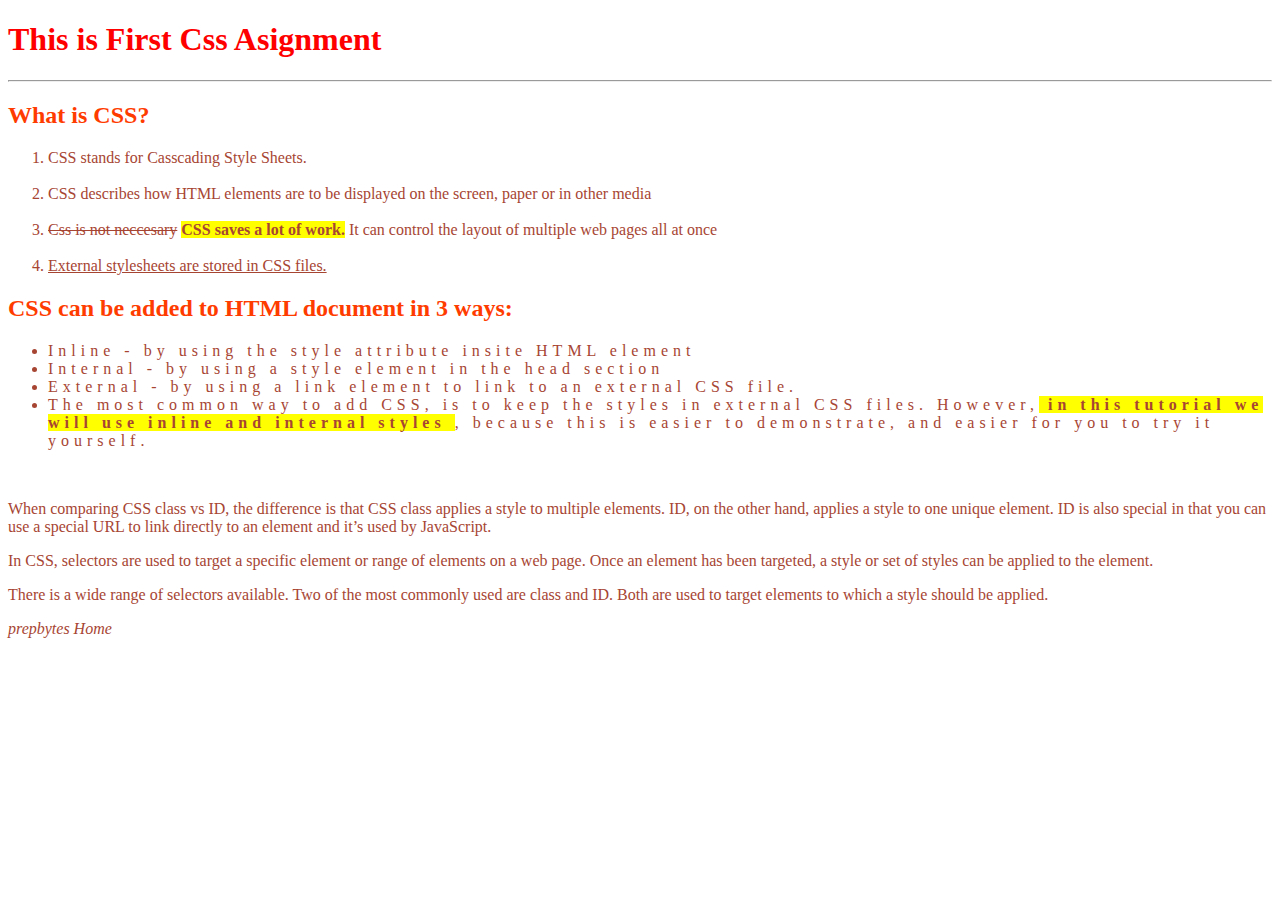
<file: index.html>
<!DOCTYPE html>
<html lang="en">

<head>
    <meta charset="UTF-8">
    <meta http-equiv="X-UA-Compatible" content="IE=edge">
    <meta name="viewport" content="width=device-width, initial-scale=1.0">
    <link rel="stylesheet" href="style.css">
    <title>Document</title>
</head>

<body>
    <h1>This is First Css Asignment</h1>
    <hr>
    <h2>What is CSS? </h2>
    <ol>
        <li>CSS stands for Casscading Style Sheets.</li>
        <br>
        <li>CSS describes how HTML elements are to be displayed on the screen, paper or in other media</li>
        <br>
        <li><del>Css is not neccesary</del> <span>CSS saves a lot of work.</span> It can control the layout of multiple web pages all at once
        </li>
        <br>
        <li><u>External stylesheets are stored in CSS files.</u></li>
    </ol>
    <h2>CSS can be added to HTML document in 3 ways:</h2>
    <ul>
        <li>Inline - by using the style attribute insite HTML element </li>
        <li>Internal - by using a style element in the head section</li>
        <li>External - by using a link element to link to an external CSS file.</li>
        <li>The most common way to add CSS, is to keep the styles in external CSS files. However,<span> in this tutorial we will use inline and internal styles </span>, because this is easier to demonstrate, and easier for you to try it yourself.</li>
    </ul>
    <br>
    <p>When comparing CSS class vs ID, the difference is that CSS class applies a style to multiple elements. ID, on the other hand, applies a style to one unique element. ID is also special in that you can use a special URL to link directly to an element
        and it’s used by JavaScript.</p>
    <p>In CSS, selectors are used to target a specific element or range of elements on a web page. Once an element has been targeted, a style or set of styles can be applied to the element.</p>
    <p>There is a wide range of selectors available. Two of the most commonly used are class and ID. Both are used to target elements to which a style should be applied.</p>

    <a href="https://www.prepbytes.com/">prepbytes Home</a>
</body>

</html>
</file>
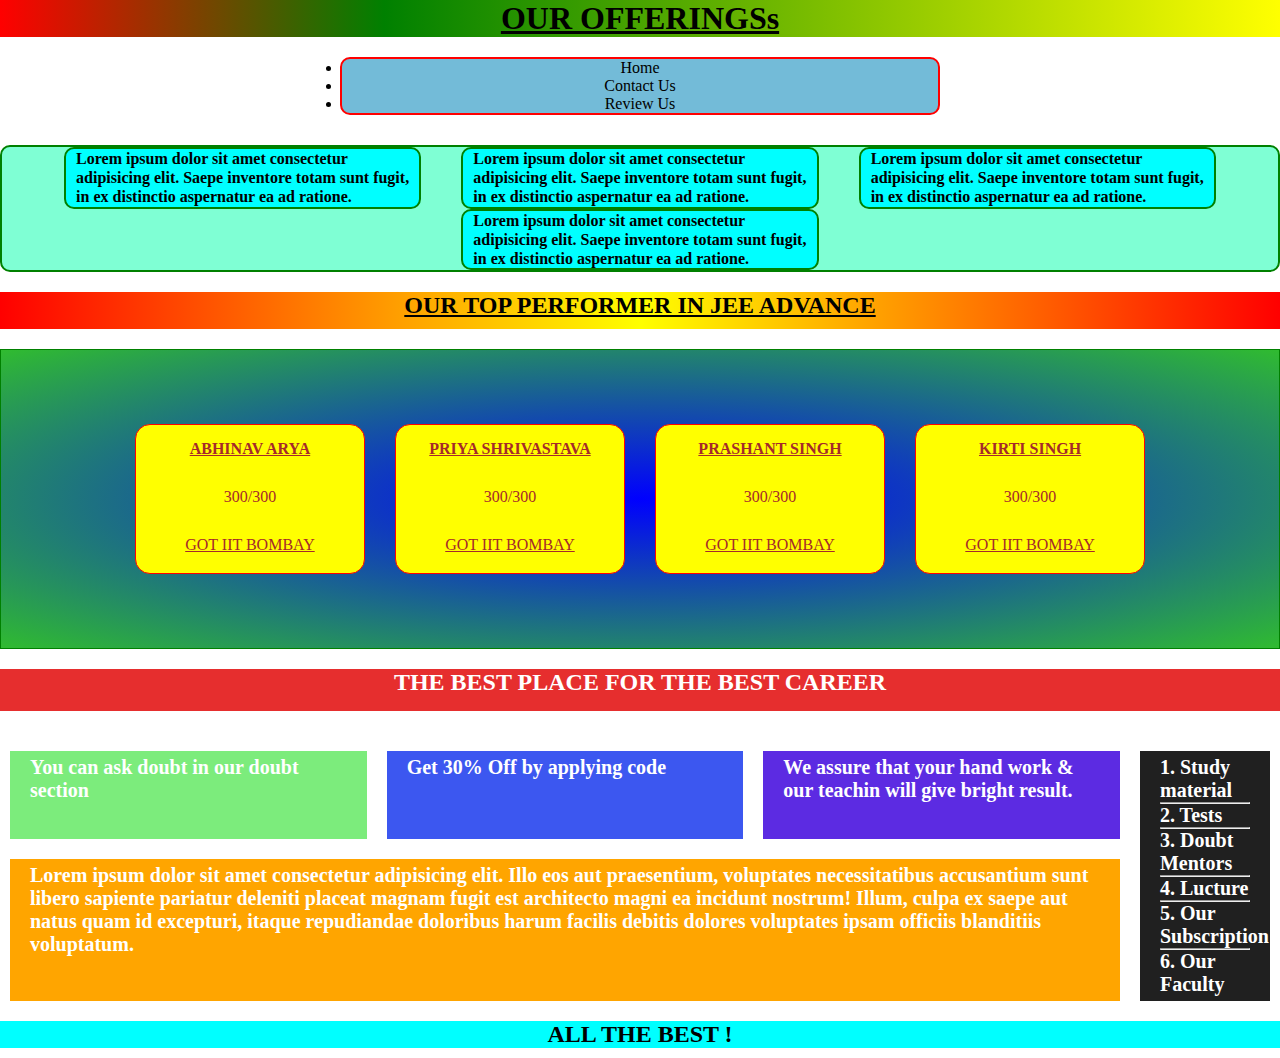
<file: css-4/index.html>
<!DOCTYPE html>
<html lang="en">

<head>
    <meta charset="UTF-8">
    <meta http-equiv="X-UA-Compatible" content="IE=edge">
    <meta name="viewport" content="width=device-width, initial-scale=1.0">
    <link rel="stylesheet" href="style.css">
    <title>Document</title>
</head>

<body>
    <!-- heading  -->
    <div class="head">
        <h1> OUR OFFERINGSs </h1>
    </div>
    <!-- unordered list menu  -->
    <div class="unordered-link">
        <ul>
            <li>Home</li>
            <li>Contact Us</li>
            <li>Review Us</li>
        </ul>
    </div>
    <!-- div for card 1 container  -->
    <div class="card-container">
        <div class="card">Lorem ipsum dolor sit amet consectetur adipisicing elit. Saepe inventore totam sunt fugit, in ex distinctio aspernatur ea ad ratione.</div>
        <div class="card">Lorem ipsum dolor sit amet consectetur adipisicing elit. Saepe inventore totam sunt fugit, in ex distinctio aspernatur ea ad ratione.</div>
        <div class="card">Lorem ipsum dolor sit amet consectetur adipisicing elit. Saepe inventore totam sunt fugit, in ex distinctio aspernatur ea ad ratione.</div>
        <div class="card">Lorem ipsum dolor sit amet consectetur adipisicing elit. Saepe inventore totam sunt fugit, in ex distinctio aspernatur ea ad ratione.</div>
    </div>

    <!-- meddle heading  -->
    <div class="m-headding">
        <h1> OUR TOP PERFORMER IN JEE ADVANCE </h1>
    </div>

    <div class="card2-container">
        <div class="card2">
            <h4 class="underline"> ABHINAV ARYA </h4>
            <P> 300/300 </P>
            <P class="underline"> GOT IIT BOMBAY </P>
        </div>
        <div class="card2">
            <h4 class="underline"> PRIYA SHRIVASTAVA </h4>
            <P> 300/300 </P>
            <P class="underline"> GOT IIT BOMBAY </P>
        </div>
        <div class="card2">
            <h4 class="underline"> PRASHANT SINGH </h4>
            <P> 300/300 </P>
            <P class="underline"> GOT IIT BOMBAY </P>
        </div>
        <div class="card2">
            <h4 class="underline"> KIRTI SINGH </h4>
            <P> 300/300 </P>
            <P class="underline"> GOT IIT BOMBAY </P>
        </div>
    </div>
    <div class="career-heading">
        <h1> THE BEST PLACE FOR THE BEST CAREER</h1>
    </div>
    <div class="grid">
        <div class="col" style="background-color: rgb(124, 236, 124);"> You can ask doubt in our doubt section</div>
        <div class="col" style="background-color: rgb(60, 87, 240);"> Get 30% Off by applying code </div>
        <div class="col" style="background-color: rgb(92, 43, 226);"> We assure that your hand work & our teachin will give bright result. </div>
        <div class="col side">
            1. Study material
            <hr> 2. Tests
            <hr> 3. Doubt Mentors
            <hr> 4. Lucture
            <hr> 5. Our Subscription
            <hr> 6. Our Faculty
        </div>
        <div class="col blow"> Lorem ipsum dolor sit amet consectetur adipisicing elit. Illo eos aut praesentium, voluptates necessitatibus accusantium sunt libero sapiente pariatur deleniti placeat magnam fugit est architecto magni ea incidunt nostrum! Illum, culpa ex saepe
            aut natus quam id excepturi, itaque repudiandae doloribus harum facilis debitis dolores voluptates ipsam officiis blanditiis voluptatum.</div>
    </div>
    <div class="footer">
        <h1>ALL THE BEST !</h1>
    </div>
</body>

</html>
</file>
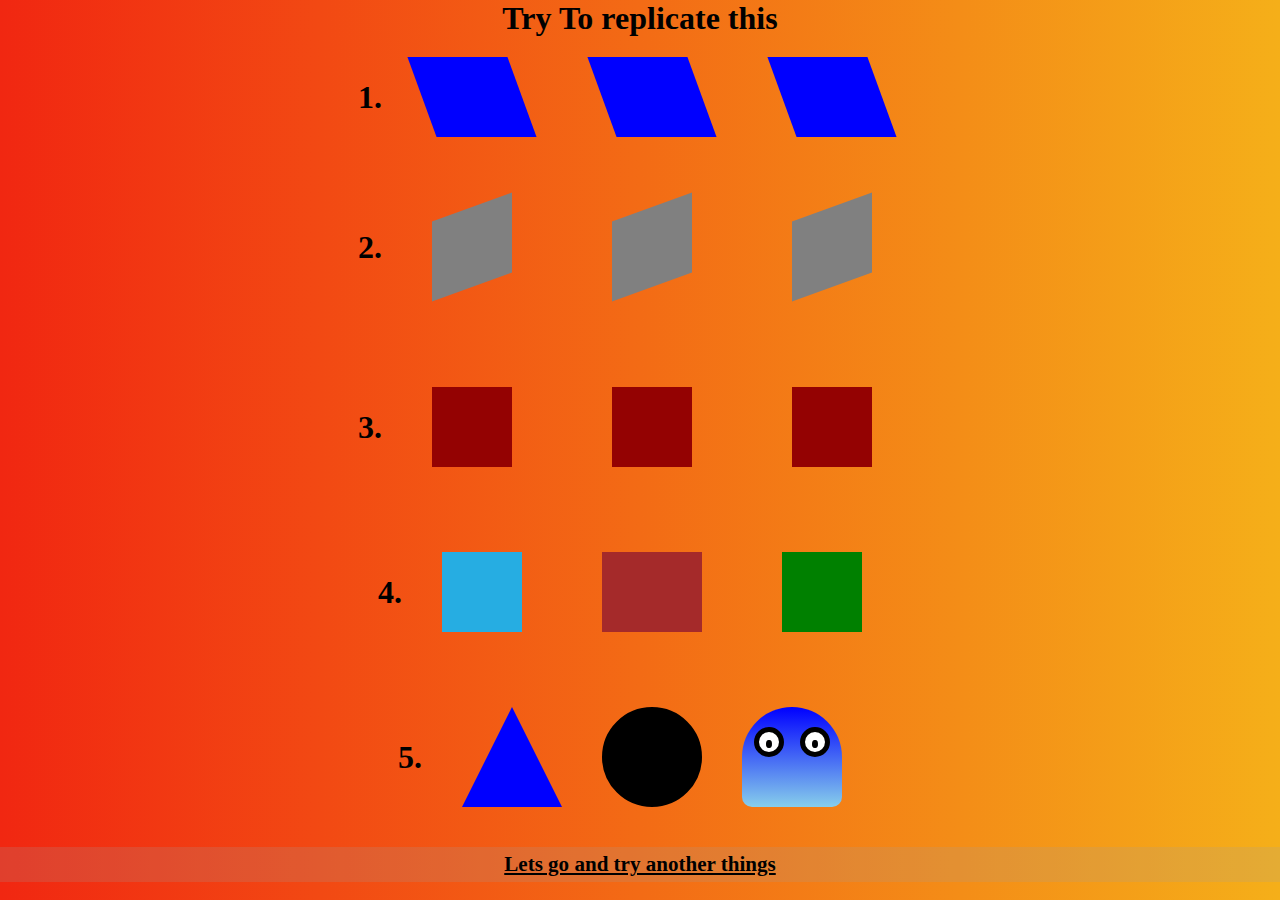
<file: css-5/index.html>
<!DOCTYPE html>
<html lang="en">

<head>
    <meta charset="UTF-8">
    <meta http-equiv="X-UA-Compatible" content="IE=edge">
    <meta name="viewport" content="width=device-width, initial-scale=1.0">
    <link rel="stylesheet" href="style.css">
    <title>Document</title>
</head>

<body>
    <h1>Try To replicate this </h1>
    <div class="main-container">
        <div class="container1">
            <h1>1.</h1>
            <div class="first"></div>
            <div class="first"></div>
            <div class="first"></div>
        </div>
        <div class="container1">
            <h1>2.</h1>
            <div class="second"></div>
            <div class="second"></div>
            <div class="second"></div>
        </div>
        <div class="container1">
            <h1>3.</h1>
            <div class="third"></div>
            <div class="third"></div>
            <div class="third"></div>
        </div>
        <div class="container1" style="height: 150px;">
            <h1>4.</h1>
            <div class="forth1"></div>
            <div class="forth2"></div>
            <div class="forth3"></div>
        </div>
        <div class="container1">
            <h1>5.</h1>
            <div class="fifth"></div>
            <div class="packman"></div>
            <div class="villen">
                <div class="circle">
                    <span style="background-color: black; border-radius: 50%;font-size: 7px;">...</span>
                </div>
                <div class="circle">
                    <span style="background-color: black; border-radius: 50%;font-size: 7px;"> ...</span>
                </div>
            </div>
        </div>
    </div>
    <div class="footer">
        <a href="./tranform.html">
            <h3>Lets go and try another things</h3>
        </a>
    </div>
</body>

</html>
</file>
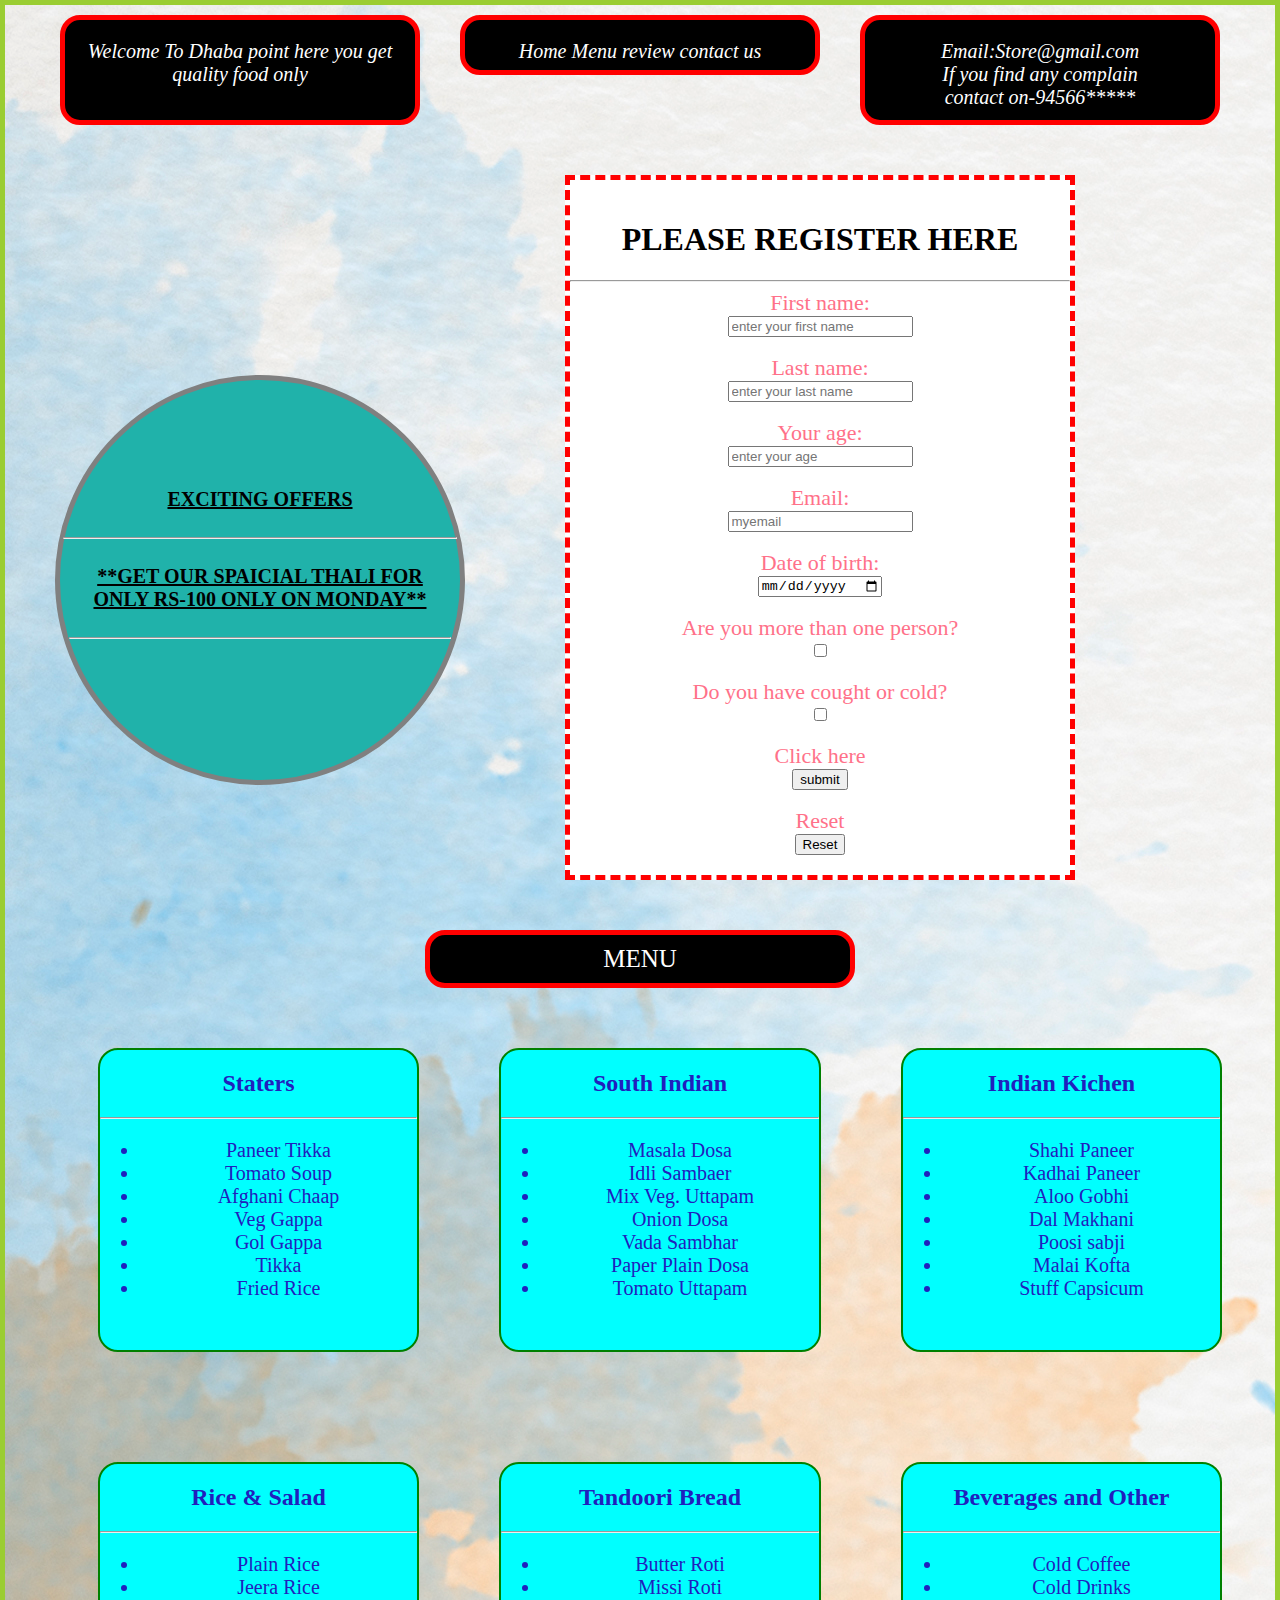
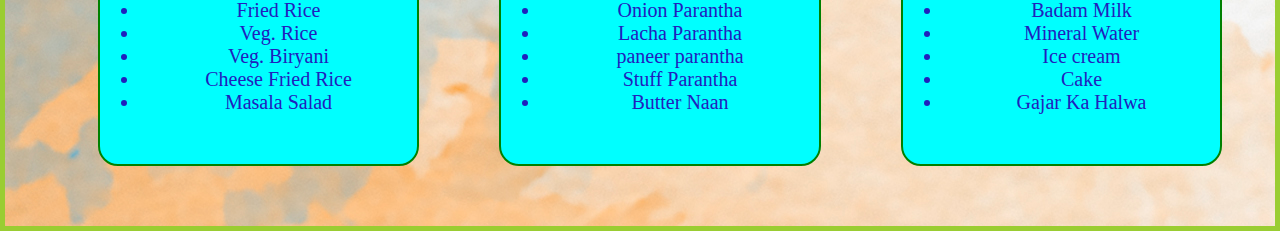
<file: 26-10.html>
<!DOCTYPE html>
<html lang="en">

<head>
    <meta charset="UTF-8">
    <meta http-equiv="X-UA-Compatible" content="IE=edge">
    <meta name="viewport" content="width=device-width, initial-scale=1.0">
    <link rel="stylesheet" href="style26-10.css">
    <title>Document</title>
</head>

<body>
    <div class="container">
        <div class="heading1">
            <p>Welcome To Dhaba point here you get quality food only</p>
        </div>
        <div class="heading2">
            <p>Home Menu review contact us</p>
        </div>
        <div class="heading3">
            <p>Email:Store@gmail.com <br> If you find any complain <br> contact on-94566*****</p>
        </div>
    </div>

    <div class="container1">
        <div class="circle">
            <br><br><br><br><br><br>
            <u>EXCITING OFFERS</u><br><br>
            <hr style="width: 98%;">
            <br>
            <u>**GET OUR SPAICIAL THALI FOR <BR> ONLY RS-100 ONLY ON MONDAY**</u>
            <br><br>
            <hr style="width: 95%;">
        </div>
        <div class="formbody">
            <h1 class="formheading">PLEASE REGISTER HERE</h1>
            <hr>
            <form action="">
                <label for="name">First name:</label><br>
                <input type="text" placeholder="enter your first name">
                <br><br>
                <label for="lname">Last name:</label><br>
                <input type="text" placeholder="enter your last name">
                <br><br>
                <label for="age">Your age:</label><br>
                <input type="text" placeholder="enter your age">
                <br><br>
                <label for="email">Email:</label><br>
                <input type="text" placeholder="myemail">
                <br><br>
                <label for="dob">Date of birth:</label><br>
                <input type="date">
                <br><br>
                <label for="person">Are you more than one person?</label><br>
                <input type="checkbox">
                <br><br>
                <label for="person">Do you have cought or cold?</label><br>
                <input type="checkbox">
                <br><br>
                <label for="person">Click here</label><br>
                <input type="submit" value="submit">
                <br><br>
                <label for="Reset">Reset</label><br>
                <input type="reset" value="Reset">
                <br>
            </form>
        </div>
    </div>
    <div class="container-head">
        <div class="menu">
            <font style="font-size: 25px;"> MENU</font>
        </div>

        <div class="container4">
            <div class="item-list">
                <h2>Staters</h2>
                <hr>
                <ul>
                    <li> Paneer Tikka </li>
                    <li>Tomato Soup</li>
                    <li>Afghani Chaap</li>
                    <li>Veg Gappa</li>
                    <li>Gol Gappa</li>
                    <li>Tikka </li>
                    <li>Fried Rice</li>
                </ul>

            </div>

            <div class="item-list">
                <h2>South Indian </h2>
                <hr>
                <ul>
                    <li>Masala Dosa</li>
                    <li>Idli Sambaer</li>
                    <li> Mix Veg. Uttapam</li>
                    <li>Onion Dosa</li>
                    <li> Vada Sambhar</li>
                    <li> Paper Plain Dosa</li>
                    <li>Tomato Uttapam</li>
                </ul>
            </div>

            <div class="item-list">
                <h2>Indian Kichen </h2>
                <hr>
                <ul>
                    <li>Shahi Paneer</li>
                    <li>Kadhai Paneer</li>
                    <li>Aloo Gobhi</li>
                    <li>Dal Makhani</li>
                    <li>Poosi sabji</li>
                    <li>Malai Kofta</li>
                    <li>Stuff Capsicum</li>
                </ul>
            </div>
            <br>
        </div>
        <div class="container4">
            <div class="item-list">
                <h2>Rice & Salad</h2>
                <hr>
                <ul>
                    <li>Plain Rice</li>
                    <li>Jeera Rice</li>
                    <li>Fried Rice</li>
                    <li>Veg. Rice</li>
                    <li>Veg. Biryani</li>
                    <li>Cheese Fried Rice</li>
                    <li>Masala Salad</li>
                </ul>
            </div>

            <div class="item-list">
                <h2>Tandoori Bread</h2>
                <hr>
                <ul>
                    <li>Butter Roti</li>
                    <li>Missi Roti</li>
                    <li>Onion Parantha</li>
                    <li>Lacha Parantha</li>
                    <li>paneer parantha</li>
                    <li>Stuff Parantha</li>
                    <li>Butter Naan</li>
                </ul>
            </div>

            <div class="item-list">
                <h2>Beverages and Other</h2>
                <hr>
                <ul>
                    <li>Cold Coffee</li>
                    <li>Cold Drinks</li>
                    <li>Badam Milk</li>
                    <li>Mineral Water</li>
                    <li>Ice cream</li>
                    <li>Cake</li>
                    <li>Gajar Ka Halwa</li>
                </ul>
            </div>
        </div>
    </div>

</body>

</html>
</file>
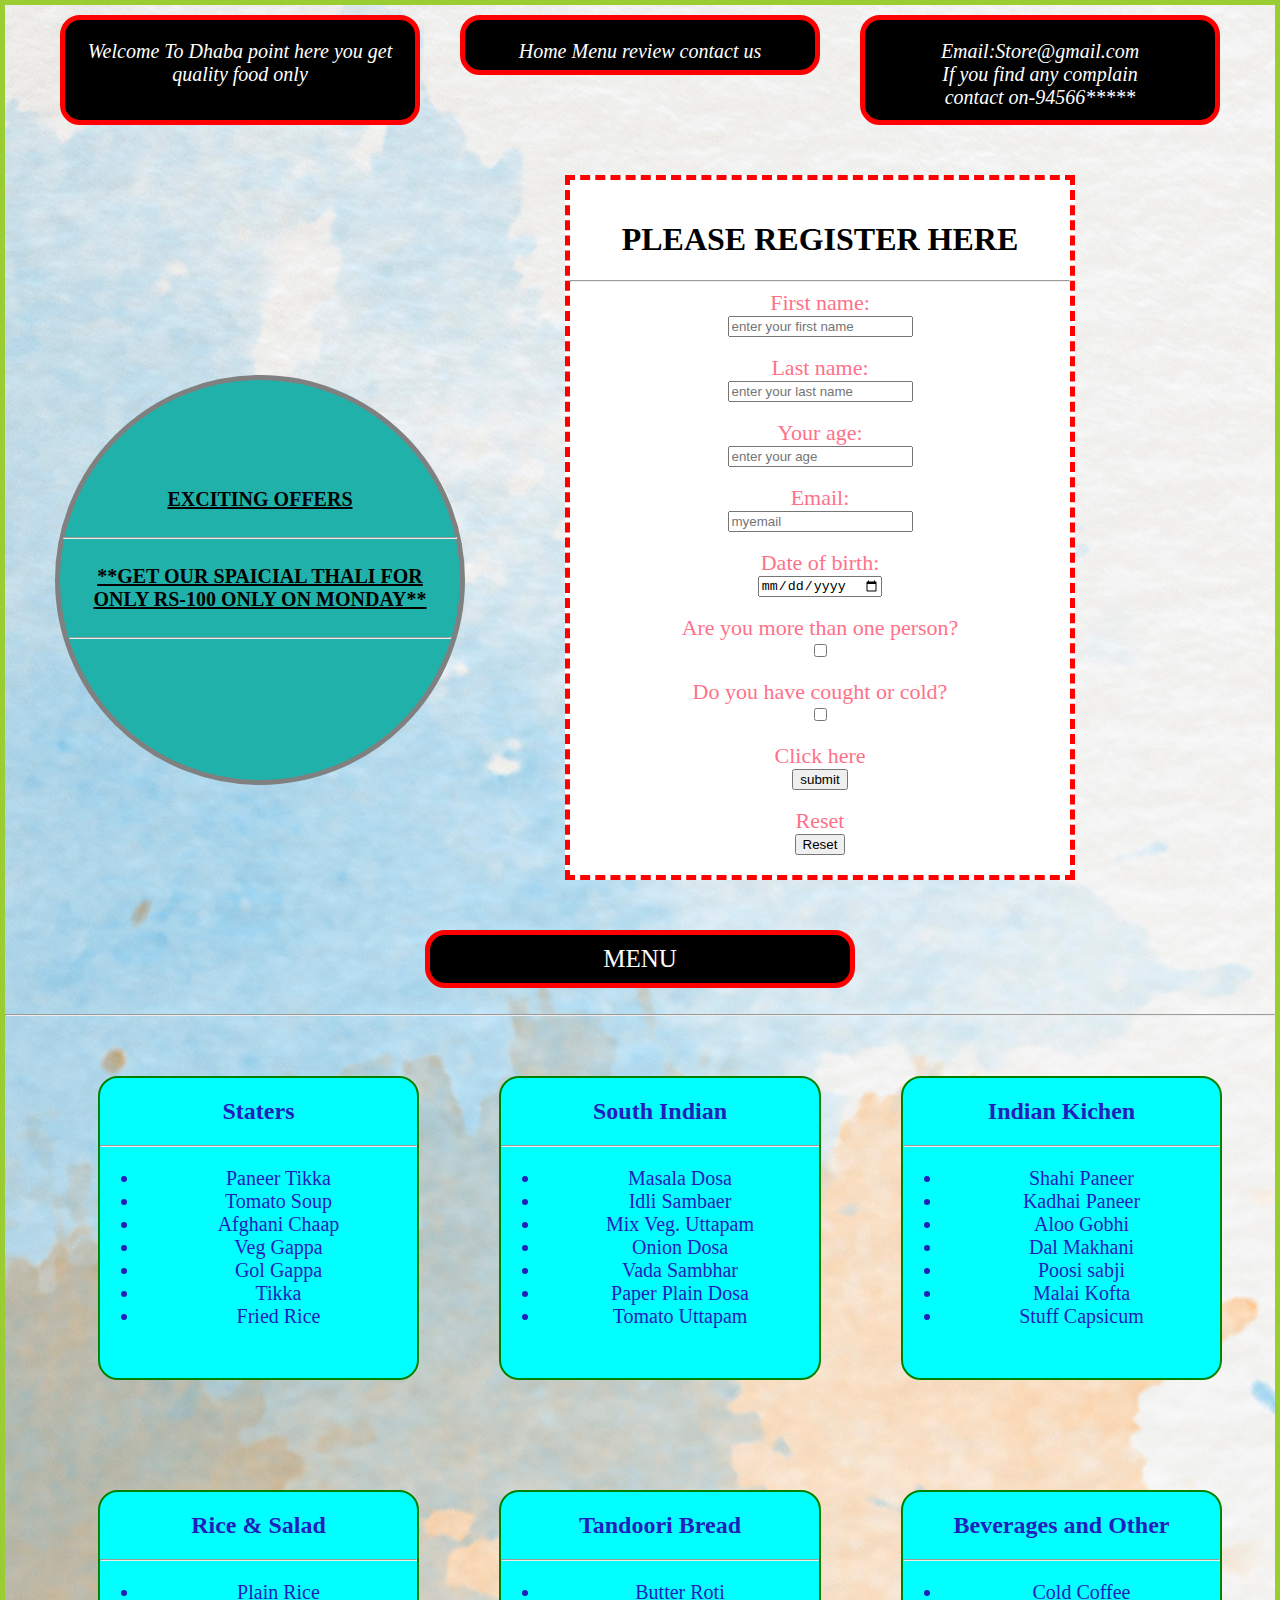
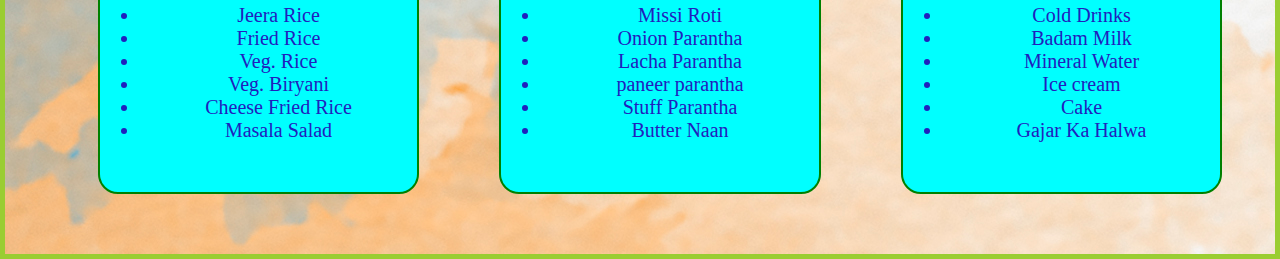
<file: ex26-10.html>
<!DOCTYPE html>
<html lang="en">

<head>
    <meta charset="UTF-8">
    <meta http-equiv="X-UA-Compatible" content="IE=edge">
    <meta name="viewport" content="width=device-width, initial-scale=1.0">
    <link rel="stylesheet" href="style26-10.css">
    <title>Document</title>
</head>

<body>

    <!-- header part  -->
    <div class="container">
        <div class="heading1">
            <p>Welcome To Dhaba point here you get quality food only</p>
        </div>
        <div class="heading2">
            <p>Home Menu review contact us</p>
        </div>
        <div class="heading3">
            <p>Email:Store@gmail.com <br> If you find any complain <br> contact on-94566*****</p>
        </div>
    </div>

    <!-- container for middle part  -->
    <div class="container1">
        <div class="circle">
            <br><br><br><br><br><br>
            <u>EXCITING OFFERS</u><br><br>
            <hr style="width: 98%;">
            <br>
            <u>**GET OUR SPAICIAL THALI FOR <BR> ONLY RS-100 ONLY ON MONDAY**</u>
            <br><br>
            <hr style="width: 95%;">
        </div>

        <!-- start form body  -->
        <div class="formbody">
            <h1 class="formheading">PLEASE REGISTER HERE</h1>
            <hr>
            <form action="">
                <label for="name">First name:</label><br>
                <input type="text" placeholder="enter your first name">
                <br><br>
                <label for="lname">Last name:</label><br>
                <input type="text" placeholder="enter your last name">
                <br><br>
                <label for="age">Your age:</label><br>
                <input type="text" placeholder="enter your age">
                <br><br>
                <label for="email">Email:</label><br>
                <input type="text" placeholder="myemail">
                <br><br>
                <label for="dob">Date of birth:</label><br>
                <input type="date">
                <br><br>
                <label for="person">Are you more than one person?</label><br>
                <input type="checkbox">
                <br><br>
                <label for="person">Do you have cought or cold?</label><br>
                <input type="checkbox">
                <br><br>
                <label for="person">Click here</label><br>
                <input type="submit" value="submit">
                <br><br>
                <label for="Reset">Reset</label><br>
                <input type="reset" value="Reset">
                <br>
            </form>
        </div>
    </div>


    <!-- second container for MENU  -->
    <div class="container-head">
        <div class="menu">
            <font style="font-size: 25px;"> MENU</font>
        </div>
        <br>
        <hr>
        <div class="container4">
            <div class="item-list">
                <h2>Staters</h2>
                <hr>
                <ul>
                    <li> Paneer Tikka </li>
                    <li>Tomato Soup</li>
                    <li>Afghani Chaap</li>
                    <li>Veg Gappa</li>
                    <li>Gol Gappa</li>
                    <li>Tikka </li>
                    <li>Fried Rice</li>
                </ul>

            </div>

            <div class="item-list">
                <h2>South Indian </h2>
                <hr>
                <ul>
                    <li>Masala Dosa</li>
                    <li>Idli Sambaer</li>
                    <li> Mix Veg. Uttapam</li>
                    <li>Onion Dosa</li>
                    <li> Vada Sambhar</li>
                    <li> Paper Plain Dosa</li>
                    <li>Tomato Uttapam</li>
                </ul>
            </div>

            <div class="item-list">
                <h2>Indian Kichen </h2>
                <hr>
                <ul>
                    <li>Shahi Paneer</li>
                    <li>Kadhai Paneer</li>
                    <li>Aloo Gobhi</li>
                    <li>Dal Makhani</li>
                    <li>Poosi sabji</li>
                    <li>Malai Kofta</li>
                    <li>Stuff Capsicum</li>
                </ul>
            </div>
            <br>
        </div>
        <div class="container4">
            <div class="item-list">
                <h2>Rice & Salad</h2>
                <hr>
                <ul>
                    <li>Plain Rice</li>
                    <li>Jeera Rice</li>
                    <li>Fried Rice</li>
                    <li>Veg. Rice</li>
                    <li>Veg. Biryani</li>
                    <li>Cheese Fried Rice</li>
                    <li>Masala Salad</li>
                </ul>
            </div>

            <div class="item-list">
                <h2>Tandoori Bread</h2>
                <hr>
                <ul>
                    <li>Butter Roti</li>
                    <li>Missi Roti</li>
                    <li>Onion Parantha</li>
                    <li>Lacha Parantha</li>
                    <li>paneer parantha</li>
                    <li>Stuff Parantha</li>
                    <li>Butter Naan</li>
                </ul>
            </div>

            <div class="item-list">
                <h2>Beverages and Other</h2>
                <hr>
                <ul>
                    <li>Cold Coffee</li>
                    <li>Cold Drinks</li>
                    <li>Badam Milk</li>
                    <li>Mineral Water</li>
                    <li>Ice cream</li>
                    <li>Cake</li>
                    <li>Gajar Ka Halwa</li>
                </ul>
            </div>
        </div>
    </div>

</body>

</html>
</file>
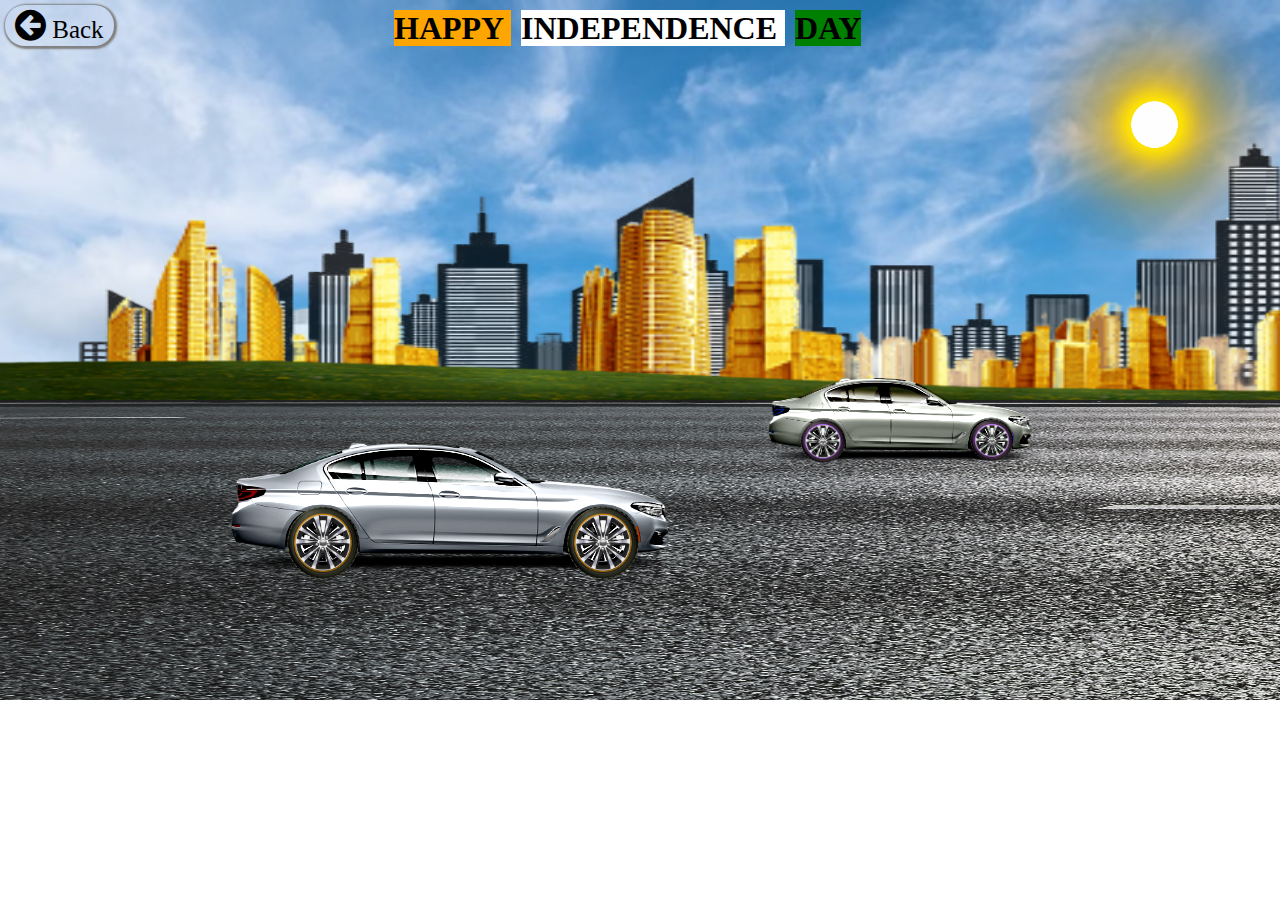
<file: css-5/svg.html>
<!DOCTYPE html>
<html lang="en">

<head>
    <meta charset="UTF-8">
    <meta http-equiv="X-UA-Compatible" content="IE=edge">
    <meta name="viewport" content="width=device-width, initial-scale=1.0">
    <link rel="stylesheet" href="https://cdnjs.cloudflare.com/ajax/libs/font-awesome/4.7.0/css/font-awesome.min.css">
    <link rel="stylesheet" href="animation.css">
    <title>Document</title>
</head>

<body>
    <a href="./tranform.html"><i class="fa fa-arrow-circle-left" style="font-size:36px"></i><font style="font-size: 25px;"> Back </font></a>
    <h1>
        <span style="background-color: ORANGE; margin-right: 10px;"> HAPPY </span>
        <span style="background-color: white; margin-right: 10px;"> INDEPENDENCE </span>
        <span style="background-color: green; margin-right: 10px;"> DAY </span></h1>
    <div class="sky">
        <img src="sky.jpg" alt="" width="100%">
    </div>
    <img src="sun.png" alt="" class="sun">
    <img src="./backbg.png" alt="" class="bg-back">
    <img src="./fontbg.png" alt="" class="bg-front">
    <img src="grass.png" alt="" class="grass">
    <img src="./road.jpg" alt="" class="road">
    <div class="cars">
        <img src="./car.png" alt="" class="car" height="200px" width="500px" style="filter: contrast(200%); ">
        <img src="./tyar.png" alt="" class="tyar1 tayar">
        <img src="./tyar.png" alt="" class="tyar2 tayar">
    </div>
    <div class="cars2">
        <img src="./car.png" alt="" class="car" height="130px" width="300px" style="filter: contrast(200%); ">
        <img src="./tyar.png" alt="" class="tyar1 tayar">
        <img src="./tyar.png" alt="" class="tyar2 tayar">
    </div>
</body>

</html>
</file>
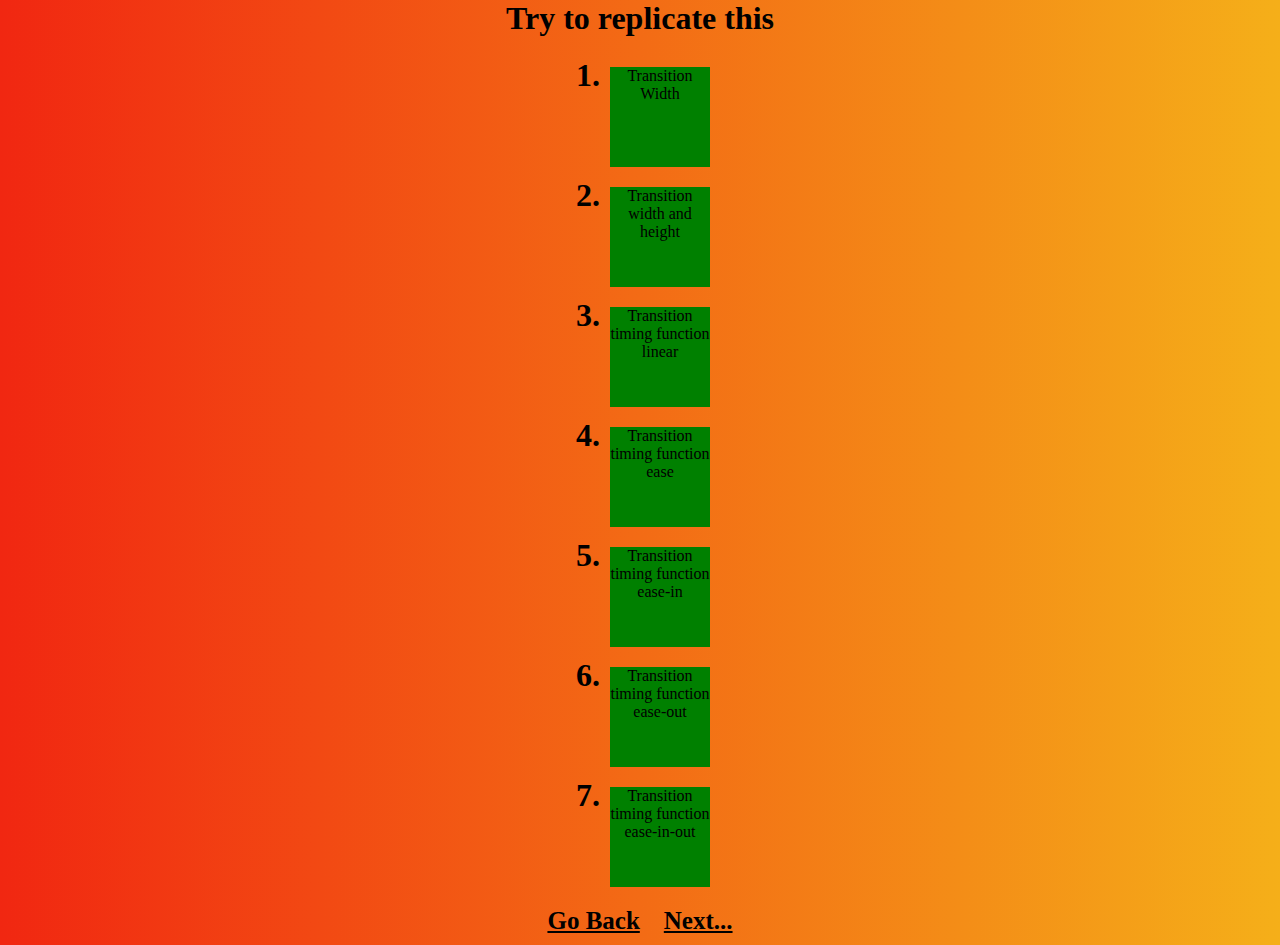
<file: css-5/tranform.html>
<!DOCTYPE html>
<html lang="en">

<head>
    <meta charset="UTF-8">
    <meta http-equiv="X-UA-Compatible" content="IE=edge">
    <meta name="viewport" content="width=device-width, initial-scale=1.0">
    <link rel="stylesheet" href="style.css">
    <title>Document</title>
</head>

<body>
    <h1 style="margin-bottom: 20px;">Try to replicate this</h1>
    <div class="main">

        <div class="containers">
            <h1>1.</h1>
            <div class="one rect"> Transition Width</div>
        </div>
        <div class="containers">
            <h1>2.</h1>
            <div class="two rect">Transition width and height</div>
        </div>
        <div class="containers">
            <h1>3.</h1>
            <div class="three rect">Transition timing function linear </div>
        </div>
        <div class="containers">
            <h1>4.</h1>
            <div class="four rect">Transition timing function ease</div>
        </div>
        <div class="containers">
            <h1>5.</h1>
            <div class="five rect">Transition timing function ease-in</div>
        </div>
        <div class="containers">
            <h1>6.</h1>
            <div class="six rect">Transition timing function ease-out </div>
        </div>
        <div class="containers">
            <h1>7.</h1>
            <div class="seven rect">Transition timing function ease-in-out </div>
        </div>
    </div>
    <div class="link">
        <a href="./index.html">Go Back</a>
        <a href="./svg.html">Next...</a>
    </div>

</body>

</html>
</file>
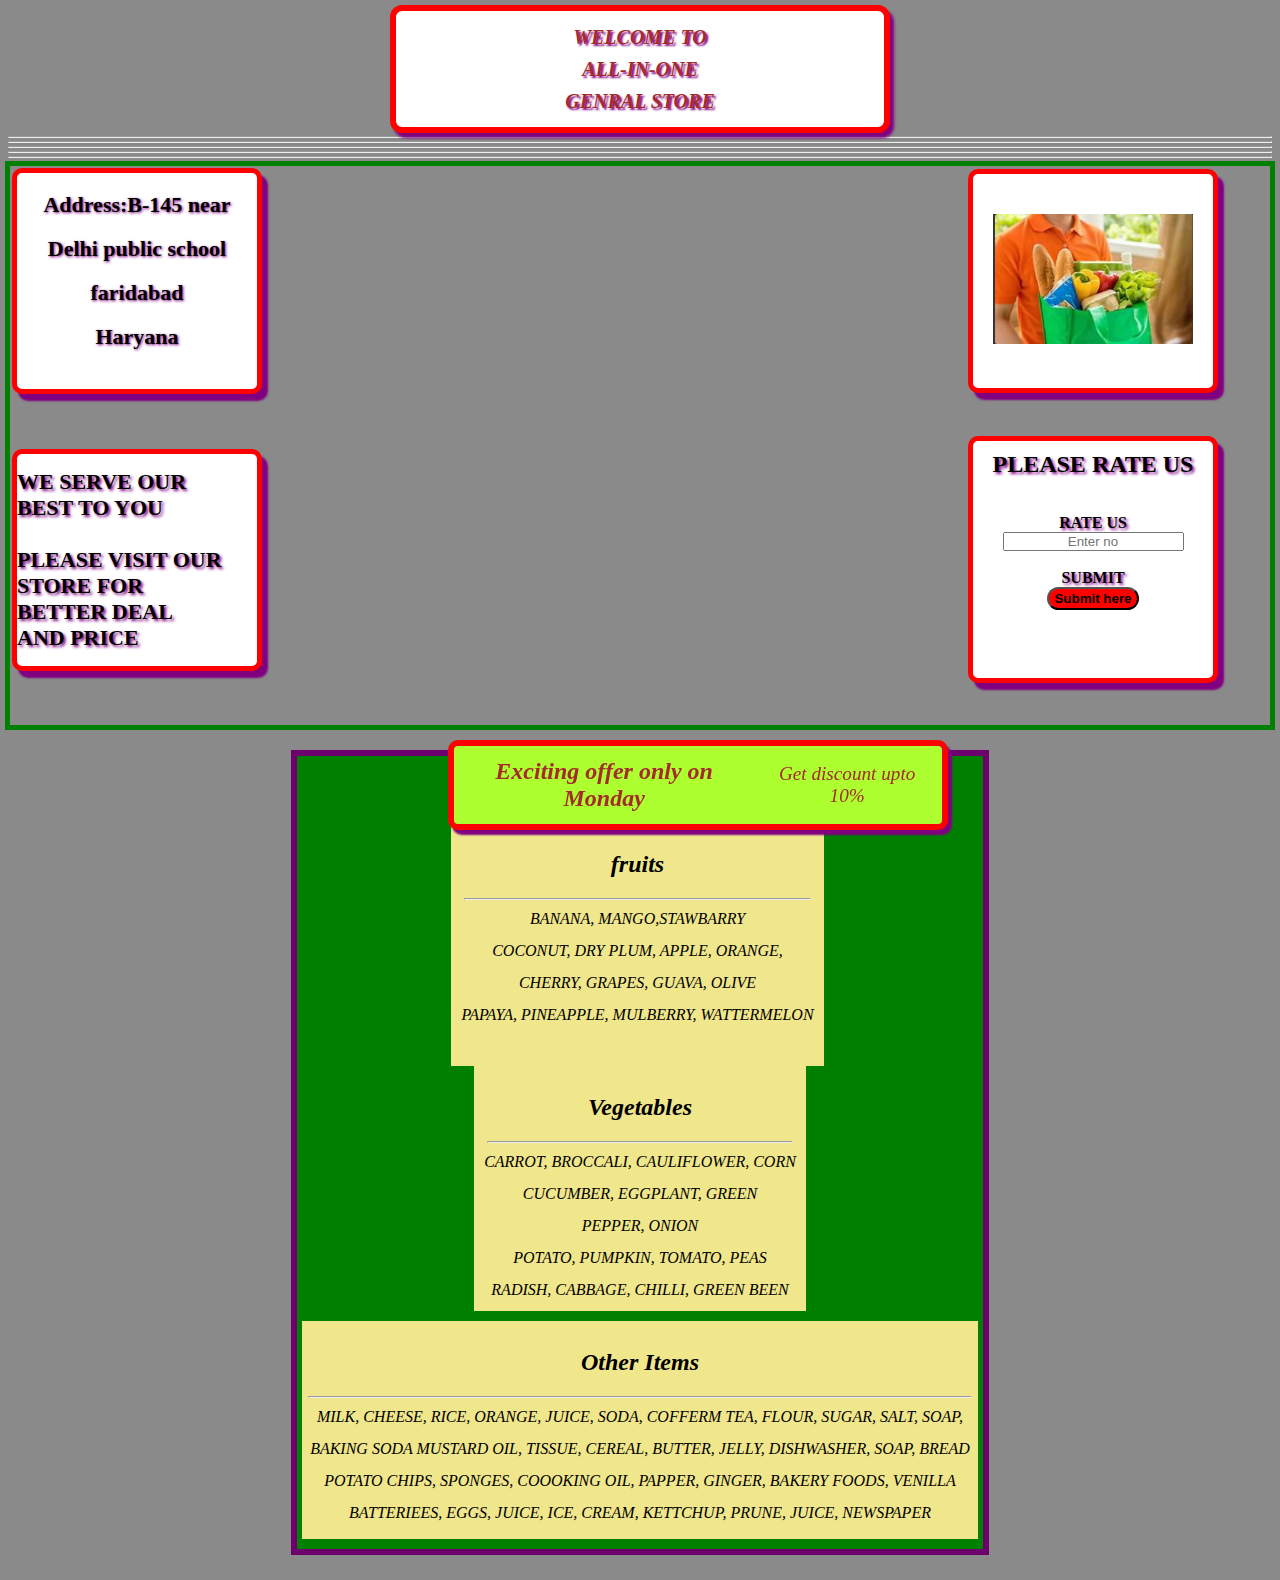
<file: cssprectice28-10/ex28-10.html>
<!DOCTYPE html>
<html lang="en">

<head>
    <meta charset="UTF-8">
    <meta http-equiv="X-UA-Compatible" content="IE=edge">
    <meta name="viewport" content="width=device-width, initial-scale=1.0">
    <link rel="stylesheet" href="style28-10.css">
    <title>Document</title>
</head>

<body>

    <!-- welcome heading part -->
    <div class="container-welcome">
        <div class="welcome">
            <p>WELCOME TO</p>
            <P>ALL-IN-ONE</P>
            <P>GENRAL STORE</P>
        </div>
    </div>
    <hr>
    <hr>
    <hr>
    <hr>
    <hr>

    <!-- Fixed div for offers -->
    <div class="offers">
        <table>
            <tr>
                <td style="font-size: 24px;"><b>Exciting offer only on <br> Monday</b></td>
                <td>Get discount upto <br> 10%</td>
            </tr>
        </table>
    </div>

    <!-- div for contact and about details -->
    <div class="about-container">
        <table>
            <tr>
                <td>
                    <div class="address">
                        <p>Address:B-145 near <br> Delhi public school <br> faridabad <br> Haryana
                        </p>
                    </div>
                </td>
                <td align="right">
                    <div class="img">
                        <img src="3.0.png" alt="" height="130px" width="200px">
                    </div>
                </td>
            </tr>
            <tr>
                <td>
                    <div class="service">
                        <p>WE SERVE OUR <br> BEST TO YOU <br><br> PLEASE VISIT OUR <br> STORE FOR <br> BETTER DEAL <br> AND PRICE</p>
                    </div>
                </td>
                <td align="right">
                    <div class="rateus">
                        <h2>PLEASE RATE US</h2>
                        <br><br>
                        <label for="rate">RATE US</label><br>
                        <input type="text" placeholder="Enter no">
                        <br><br>
                        <label for="submit">SUBMIT</label>
                        <br><button id="btn">Submit here</button>
                        <br><br>

                    </div>
                </td>
            </tr>
        </table>
    </div>

    <!-- footer div is start here -->
    <div class="footer-container">
        <div class="footer">
            <h2 style="padding: 20px;">Welcome To My Store</h2>
            <div class="fruits">
                <h2><i>fruits</i></h2>
                <hr>
                <p><i>
                    BANANA, MANGO,STAWBARRY <br>
                    COCONUT, DRY PLUM, APPLE, ORANGE, <br>
                    CHERRY, GRAPES, GUAVA, OLIVE <br>
                    PAPAYA, PINEAPPLE, MULBERRY, WATTERMELON
                </i></p>
            </div>
            <div class="vegetable">
                <H2>
                    <I>Vegetables</I>
                </H2>
                <hr>
                <P>
                    <I>
                    CARROT, BROCCALI, CAULIFLOWER, CORN <br>
                    CUCUMBER, EGGPLANT, GREEN <br>
                    PEPPER, ONION <br>
                    POTATO, PUMPKIN, TOMATO, PEAS <br>
                    RADISH, CABBAGE, CHILLI, GREEN BEEN
                </I>
                </P>
            </div>
            <div class="other-items">
                <H2>
                    <I>Other Items</I>
                </H2>
                <hr>
                <P>
                    <I>
                    MILK, CHEESE, RICE, ORANGE, JUICE, SODA, COFFERM TEA, FLOUR, SUGAR, SALT, SOAP, BAKING SODA 
                    MUSTARD OIL, TISSUE, CEREAL, BUTTER, JELLY, DISHWASHER, SOAP, BREAD 
                    POTATO CHIPS, SPONGES, COOOKING OIL, PAPPER, GINGER, BAKERY FOODS, VENILLA 
                    BATTERIEES, EGGS, JUICE, ICE, CREAM, KETTCHUP, PRUNE, JUICE, NEWSPAPER
                </I>
                </P>
            </div>
        </div>
    </div>

</body>

</html>
</file>
<file: style.css>
* {
    color: rgb(167, 69, 51);
}

h1 {
    color: red;
}

h2 {
    color: rgb(255, 60, 0);
}

span {
    background-color: yellow;
    font-weight: bold;
}

ul {
    letter-spacing: 5px;
}

a {
    text-decoration: none;
    font-style: italic;
}
</file>
<file: css-4/style.css>
* {
    margin: 0;
    padding: 0;
    box-sizing: border-box;
}

.head {
    text-align: center;
    text-decoration: underline;
    background: linear-gradient(to right, red, green 30%, yellow);
    margin-bottom: 20px;
}

.unordered-link {
    width: 600px;
    background-color: rgb(115, 187, 216);
    border-radius: 10px;
    text-align: center;
    border: 2px solid red;
    margin: auto;
}

.card-container {
    width: 100%;
    border: 2px solid green;
    background-color: aquamarine;
    border-radius: 10px;
    margin: 20px 0px;
    margin-top: 30px;
    display: flex;
    justify-content: center;
    flex-wrap: wrap;
}

.card {
    width: 28%;
    font-weight: bold;
    line-height: 1.2;
    border-radius: 10px;
    background-color: aqua;
    margin: 0px 20px;
    padding: 0px 10px;
    border: 2px solid green;
}

.m-headding {
    background: linear-gradient(to right, red, yellow, red);
    text-decoration: underline;
    padding-bottom: 10px;
    font-size: 12px;
    text-align: center;
}

.card2-container {
    display: flex;
    width: 100%;
    height: 300PX;
    border: 1px solid green;
    background: radial-gradient(blue, rgb(48, 187, 48));
    justify-content: center;
    align-items: center;
    margin: 20px 0px;
}

.card2 {
    width: 18%;
    height: 150px;
    background-color: yellow;
    color: brown;
    border: 1px solid red;
    text-align: center;
    border-radius: 15PX;
    margin: 15px;
    line-height: 3;
}

.underline {
    text-decoration: underline;
}

.career-heading {
    background-color: rgb(230, 46, 46);
    text-align: center;
    color: white;
    font-size: 12px;
    padding-bottom: 15px;
    margin-bottom: 30px;
}

.grid {
    display: grid;
    grid-template-columns: 1fr 1fr 1fr 150px;
    grid-template-rows: 1fr 1.5fr;
}

.col {
    color: white;
    font-size: 20px;
    background-color: orangered;
    margin: 10px;
    font-weight: bold;
    padding: 5px 20px;
}

.side {
    grid-row: span 2;
    background-color: rgb(32, 32, 32);
}

.blow {
    grid-column: 1 / span 3;
    background-color: orange;
}

.footer {
    text-align: center;
    background-color: aqua;
    margin: 10px 0px;
    font-size: 12px;
}
</file>
<file: css-5/style.css>
* {
    padding: 0;
    margin: 0;
    box-sizing: border-box;
}

body {
    text-align: center;
    background: linear-gradient(to right, #f12711, #f5af19);
}

.main-container {
    display: flex;
    flex-direction: column;
    justify-content: center;
    width: 100vw;
    background: linear-gradient(to right, #f12711, #f5af19);
    text-align: center;
}

.container1 {
    display: flex;
    justify-content: center;
    align-items: center;
}

.first {
    width: 100px;
    height: 80px;
    transform: skew(20deg);
    background: blue;
    margin: 20px 40px;
    animation-name: example1;
    animation-duration: 5s;
    animation-iteration-count: infinite;
}

@keyframes example1 {
    0% {
        transform: skew(20deg);
    }
    50% {
        transform: skew(-20deg);
    }
}

.second {
    margin: 50px;
    width: 80px;
    height: 80px;
    background-color: gray;
    transform: skewY(-20deg);
    animation-name: example2;
    animation-duration: 3.5s;
    animation-iteration-count: infinite;
}

@keyframes example2 {
    0% {
        transform: skewY(-20deg);
    }
    50% {
        transform: skewY(20deg);
    }
}

.third {
    margin: 50px;
    height: 80px;
    width: 80px;
    background-color: rgb(148, 2, 2);
    animation-name: example3;
    animation-duration: 4s;
    animation-iteration-count: infinite;
}

@keyframes example3 {
    to {
        transform: rotate(360deg);
    }
}

.forth1 {
    height: 80px;
    position: relative;
    width: 80px;
    margin: 20px 40px;
    background-color: rgb(38, 173, 226);
    animation-name: example4-1;
    animation-duration: 3s;
    animation-iteration-count: infinite;
}

@keyframes example4-1 {
    50% {
        height: 100px;
    }
    100% {
        height: 80px;
    }
}

.forth2 {
    position: relative;
    width: 100px;
    height: 80px;
    margin: 20px 40px;
    background-color: brown;
    animation-name: example4-2;
    animation-duration: 3s;
    animation-iteration-count: infinite;
    animation-timing-function: ease-in;
}

@keyframes example4-2 {
    50% {
        width: 40px;
    }
    100% {
        width: 100px;
    }
}

.forth3 {
    width: 80px;
    margin: 20px 40px;
    height: 80px;
    background-color: green;
    animation-name: example4-3;
    animation-duration: 5s;
    animation-iteration-count: infinite
}

@keyframes example4-3 {
    50% {
        transform: rotate(-90deg);
    }
    100% {
        transform: rotate(90deg);
    }
}

.fifth {
    height: 0;
    width: 0;
    border-bottom: 100px solid blue;
    border-left: 50px solid transparent;
    border-right: 50px solid transparent;
    margin: 20px 40px;
    /* animation-name: packman; */
    animation-duration: 2s;
    animation-iteration-count: infinite;
}

.packman {
    height: 0px;
    width: 0px;
    border-radius: 50%;
    border: 50px solid black;
    animation-name: packman;
    animation-duration: .5s;
    animation-iteration-count: infinite;
    animation-timing-function: ease;
}

@keyframes packman {
    to {
        border-right: 50px solid transparent;
    }
}

.villen {
    height: 100px;
    width: 100px;
    background: linear-gradient(blue, skyblue);
    border-radius: 50px 50px 10px 10px;
    margin: 40px;
}

.villen .circle {
    width: 30px;
    text-align: center;
    height: 30px;
    background-color: white;
    border: 5px solid black;
    border-radius: 50%;
    display: inline-block;
    margin: 6px;
    margin-top: 20px;
}

.footer {
    justify-content: center;
    display: flex;
    background-color: rgba(160, 160, 158, 0.2);
    padding: 5px;
}

.footer a {
    color: black;
    font-weight: 600;
    font-size: 18px;
}


/* transorm html page style start  */

.main {
    padding-left: 45%;
    align-items: center;
}

.containers {
    display: flex;
}

.rect {
    width: 100px;
    height: 100px;
    margin: 10px;
    background-color: green;
    transition: width 2s, height 4s;
}

.one:hover {
    width: 200px;
}

.two:hover {
    width: 250px;
    height: 250px;
}

.three {
    transition-timing-function: linear;
}

.three:hover {
    width: 300px;
}

.four {
    transition-timing-function: ease;
}

.four:hover {
    width: 300px;
}

.five {
    transition-timing-function: ease-in;
}

.five:hover {
    width: 300px;
}

.six {
    transition-timing-function: ease-out;
}

.six:hover {
    width: 300px;
}

.seven {
    transition-timing-function: ease-in-out;
}

.seven:hover {
    width: 300px;
}

.link a {
    margin: 10px;
    color: black;
    font-size: 25px;
    font-weight: 600;
}

.link {
    margin: 10px;
}


/* third SVG file style is here  */
</file>
<file: style26-10.css>
body {
    background: url("image.html.jpg");
    text-align: center;
    border: 5px solid yellowgreen;
    padding-top: 10px;
    margin: 0;
}


/* heading content  */

.container {
    display: flex;
    justify-content: center;
}

.heading1 {
    border: 5px solid red;
    width: 350px;
    height: 100px;
    background-color: black;
    color: white;
    border-radius: 20px;
}

.heading2 {
    border: 5px solid red;
    width: 350px;
    height: 50px;
    background-color: black;
    margin-left: 40px;
    color: white;
    border-radius: 20px;
}

.heading3 {
    border: 5px solid red;
    width: 350px;
    height: 100px;
    margin-left: 40px;
    background-color: black;
    color: white;
    border-radius: 20px;
}

p {
    font-size: 20px;
    font-style: italic;
}

.container1 {
    padding: 50px;
    display: flex;
    justify-content: center center;
}

.circle {
    background-color: #20b2aa;
    width: 400px;
    height: 400px;
    border-radius: 50%;
    text-align: center;
    position: relative;
    top: 200px;
    border: 5px solid gray;
}

u {
    font-weight: bold;
    font-size: 20px;
}

.formbody {
    margin-left: 100px;
    width: 500px;
    padding: 20px 0px;
    border: 5px dashed red;
    background-color: white;
}

label {
    font-size: 22px;
    color: rgb(255, 113, 137);
}

.menu {
    background-color: black;
    width: 400px;
    border: 5px solid red;
    color: white;
    padding: 10px;
    border-radius: 20px;
    margin: auto;
    margin-top: 0px;
}

.container4 {
    display: flex;
    justify-content: center;
    width: 100%;
    margin: 10px;
    padding: 10px;
}

.item-list {
    height: 300px;
    background-color: aqua;
    border: 2px solid green;
    width: 25%;
    margin: 40px;
    border-radius: 20px;
    color: rgb(32, 32, 189);
}

UL {
    font-size: 20px;
}
</file>
<file: css-5/animation.css>
* {
    padding: 0;
    margin: 0;
}

body {
    background: none;
    width: 100vw;
    height: 100vh;
    padding: 0;
    overflow: hidden;
}

a {
    position: absolute;
    top: 0px;
    left: 0px;
    padding: 2px 10px;
    margin: 5px;
    border-radius: 20px;
    text-decoration: none;
    color: black;
    box-shadow: 1px 1px 2px 2px gray;
    z-index: 20;
}

a:hover {
    box-shadow: 1px 1px 2px 2px black;
}

h1 {
    position: absolute;
    top: 0px;
    left: 30%;
    margin: 10px;
    z-index: 10;
}

.sun {
    position: absolute;
    top: 0px;
    right: 0px;
    width: 250px;
    animation-name: sun;
    animation-duration: 70s;
    animation-iteration-count: infinite;
    animation-timing-function: ease;
}

@keyframes sun {
    to {
        right: 800px;
        top: -100px;
    }
}

.grass {
    position: absolute;
    width: 250vw;
    height: 600px;
    top: 0px;
    left: 0px;
    animation-name: grass;
    animation-duration: 20s;
    animation-iteration-count: infinite;
    animation-timing-function: linear;
}

@keyframes grass {
    to {
        left: -150%;
    }
}

.bg-back {
    position: absolute;
    width: 150vw;
    height: 300px;
    top: 110px;
    left: 0px;
    opacity: 0.8;
    animation-name: background1;
    animation-duration: 25s;
    animation-iteration-count: infinite;
    animation-timing-function: linear;
}

@keyframes background1 {
    to {
        left: -50%;
    }
}

.bg-front {
    position: absolute;
    width: 200vw;
    height: 700px;
    top: -210px;
    left: 0px;
    animation-name: background2;
    animation-duration: 20s;
    animation-iteration-count: infinite;
    animation-timing-function: linear;
}

@keyframes background2 {
    to {
        left: -100%;
    }
}

.road {
    position: absolute;
    top: 400px;
    left: 0px;
    height: 300px;
    width: 300vw;
    animation-name: road;
    animation-duration: 20s;
    animation-iteration-count: infinite;
    animation-timing-function: linear;
}

@keyframes road {
    to {
        left: -200%;
    }
}

.cars {
    position: absolute;
    top: 400px;
    left: 200px;
    height: 200px;
    width: 500px;
    z-index: 15;
    animation-name: car2;
    animation-duration: 30s;
    animation-iteration-count: infinite;
    animation-timing-function: linear;
}

@keyframes car2 {
    0% {
        top: 400px;
        left: 200px;
    }
    25% {
        top: 400px;
        left: 120px;
    }
    40% {
        top: 400px;
        left: 600px;
    }
    100% {
        top: 400px;
        left: 200px;
    }
}

.cars .tyar1 {
    position: absolute;
    height: 85px;
    width: 80px;
    top: 103px;
    left: 83px;
}

.cars .tyar2 {
    position: absolute;
    height: 85px;
    width: 80px;
    top: 103px;
    right: 57px;
}

.cars2 {
    position: absolute;
    top: 350px;
    left: 750px;
    height: 150px;
    width: 400px;
    filter: hue-rotate( 234deg);
    animation-name: cas1;
    animation-duration: 30s;
    animation-iteration-count: infinite;
    animation-timing-function: linear;
}

@keyframes cas1 {
    0% {
        left: 750px;
    }
    25% {
        left: 250px
    }
    50% {
        left: -300px
    }
    75% {
        left: 1100px;
    }
    100% {
        left: 750px;
    }
}

.cars2 .tyar1 {
    position: absolute;
    height: 50px;
    width: 50px;
    top: 68px;
    left: 48px;
}

.cars2 .tyar2 {
    position: absolute;
    height: 48px;
    width: 48px;
    top: 68px;
    right: 134px;
}

.tayar {
    animation-name: tayar;
    animation-duration: 1s;
    animation-iteration-count: infinite;
    animation-timing-function: linear;
}

@keyframes tayar {
    to {
        transform: rotate(360deg);
    }
}
</file>
<file: cssprectice28-10/style28-10.css>
* {
    margin: 0;
    padding: 0;
    box-sizing: border-box;
}

body {
    padding: 5px;
    background-color: rgb(138, 138, 138);
}


/* header container part style  */

.container-welcome {
    display: flex;
    justify-content: center;
    width: 100%;
}

.welcome {
    background-color: white;
    border: 6px solid red;
    border-radius: 12px;
    width: 500px;
    text-align: center;
    padding: 10px;
    box-shadow: 4px 5px 3px #800080;
    line-height: 1.6;
}

.welcome p {
    color: brown;
    font-size: 20px;
    font-weight: 900;
    font-style: italic;
    text-shadow: 2px 2px 2px #800080;
}


/* 2nd about container part style  */

.about-container {
    width: 100%;
    display: flex;
    border: 5px solid green;
}

.about-container table {
    width: 100%;
}

.address {
    background-color: white;
    border: 5px solid red;
    border-radius: 10px;
    width: 250px;
    text-align: center;
    font-size: 22px;
    padding: 10px;
    padding-bottom: 30px;
    line-height: 2;
    font-weight: 900;
    box-shadow: 6px 7px 2px #800080;
    margin-bottom: 40px;
    text-shadow: 1px 1px 3px #800080;
}

.img {
    background-color: white;
    border: 5px solid red;
    border-radius: 10px;
    width: 250px;
    justify-content: center;
    padding: 40px 20px;
    margin-bottom: 40px;
    box-shadow: 6px 7px 2px #800080;
    margin-right: 50px;
}

.service {
    background-color: white;
    border: 5px solid red;
    border-radius: 10px;
    width: 250px;
    font-size: 22px;
    font-weight: 900;
    padding: 15px 0px;
    margin-bottom: 40px;
    box-shadow: 6px 7px 2px #800080;
    text-shadow: 2px 2px 3px #800080;
}

.rateus {
    background-color: white;
    border: 5px solid red;
    border-radius: 10px;
    width: 250px;
    font-weight: 900;
    padding: 0px 0px;
    text-align: center;
    padding: 10px;
    margin-right: 50px;
    padding-bottom: 50px;
    margin-bottom: 40px;
    text-shadow: 2px 2px 3px #880188;
    box-shadow: 6px 7px 2px #800080;
}

hr {
    margin: 3px;
}


/* fixed offer style  */

.offers {
    position: fixed;
    width: 500px;
    text-align: center;
    background-color: greenyellow;
    bottom: 70px;
    left: 35%;
    font-size: larger;
    padding: 10px 0px;
    border: 6px solid red;
    border-radius: 10px;
    box-shadow: 4px 5px 2px #800080;
    font-style: italic;
    color: brown;
}

.offers table {
    width: 100%;
}


/* last footer container part style  */

.footer-container {
    width: 100%;
    margin-top: 20px;
}

.footer {
    width: 55%;
    background-color: green;
    align-items: center;
    text-align: center;
    margin: auto;
    margin-top: 10px;
    margin-bottom: 20px;
    border: 6px solid rgb(110, 0, 110);
    display: flex;
    flex-wrap: wrap;
    justify-content: space-evenly;
}

.footer h2 {
    padding: 7px;
    width: 100%;
}

.fruits {
    background-color: #f0e68c;
    padding: 10px;
    padding-bottom: 35px;
    margin-right: 5px;
    line-height: 2;
}

.vegetable {
    background-color: #f0e68c;
    padding: 10px;
    padding-bottom: 5px;
    line-height: 2;
}

.other-items {
    background-color: #f0e68c;
    padding: 10px 3px;
    margin: 10px 5px;
    line-height: 2;
}

button {
    background-color: red;
    color: black;
    border-radius: 20px;
    padding: 2px 5px;
    font-weight: 600;
}

input {
    text-align: center;
}
</file>
